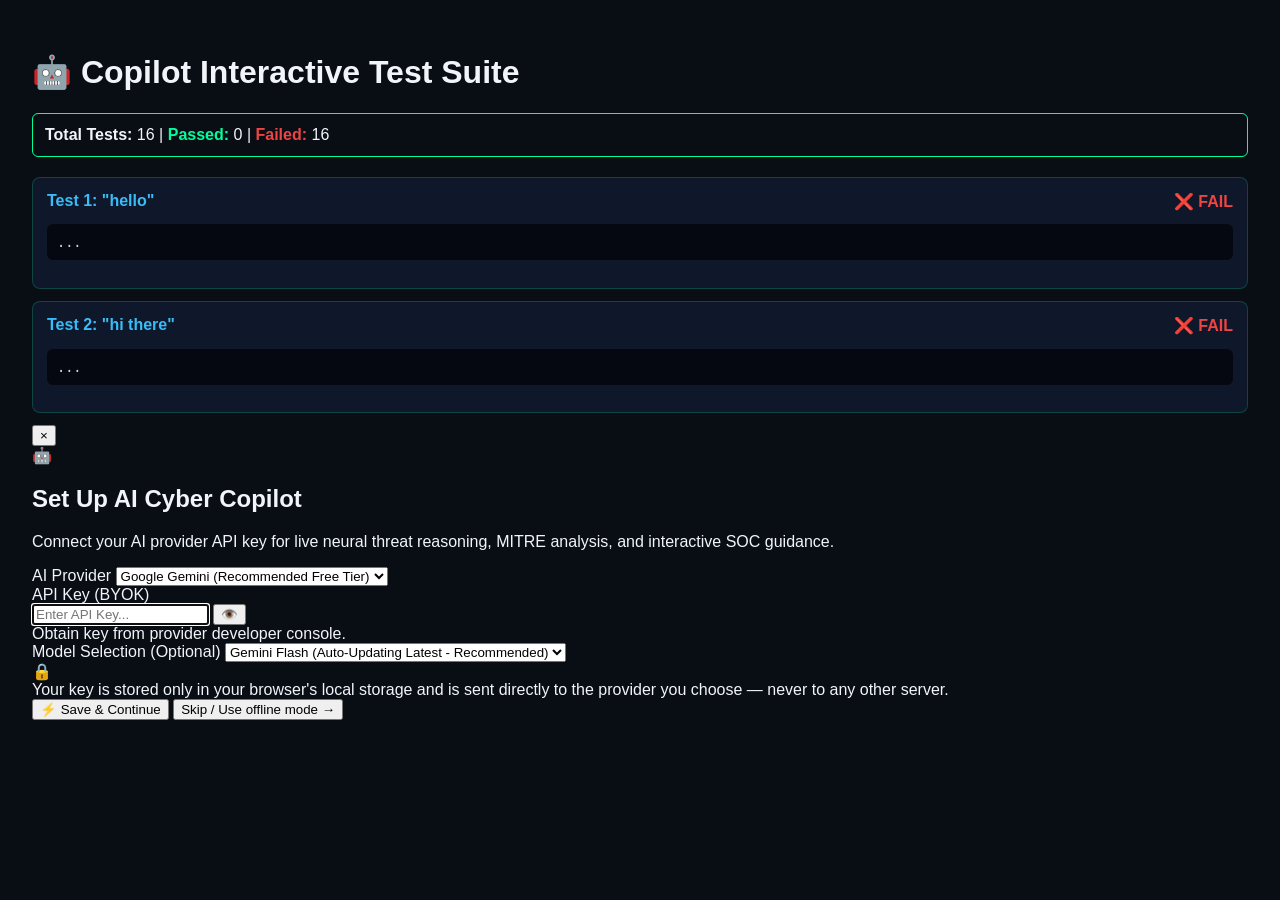
<file: test-copilot.html>
<!DOCTYPE html>
<html lang="en">
<head>
    <meta charset="UTF-8">
    <title>Phish-Guard AI Copilot Test Suite</title>
    <style>
        body { background: #090d14; color: #f1f5f9; font-family: sans-serif; padding: 24px; }
        .test-card { background: #0f172a; border: 1px solid rgba(0,255,156,0.2); border-radius: 8px; padding: 14px; margin-bottom: 12px; }
        .pass { color: #00ff9c; font-weight: bold; }
        .fail { color: #ef4444; font-weight: bold; }
        .query-label { color: #38bdf8; font-weight: 600; }
        .badge { display: inline-block; padding: 2px 8px; border-radius: 4px; font-size: 0.8rem; background: rgba(56,189,248,0.15); color: #38bdf8; }
        pre { background: #050811; padding: 10px; border-radius: 6px; overflow-x: auto; color: #cbd5e1; font-size: 0.85rem; }
        .summary { padding: 12px; border: 1px solid #00ff9c; border-radius: 6px; margin-bottom: 20px; }
    </style>
</head>
<body>
    <h1>🤖 Copilot Interactive Test Suite</h1>
    <div class="summary" id="summary">Running tests...</div>
    <div id="results"></div>

    <div style="position: absolute; left: -9999px; top: -9999px; width: 600px; height: 400px; overflow: hidden;">
        <div id="copilotChatFeed"></div>
        <textarea id="copilotInput"></textarea>
        <button id="btnCopilotSend"></button>
        <button id="btnCopilotClear"></button>
        <button id="btnCopilotExport"></button>
        <span id="copilotEngineBadge"></span>
        <button id="btnCtxScan"></button>
        <button id="btnCtxHeader"></button>
        <button id="btnCtxIoc"></button>
        <button id="btnCtxPlaybook"></button>
    </div>

    <script src="copilot.js"></script>
    <script>
        document.addEventListener('DOMContentLoaded', async () => {
            if (window.PhishGuardCopilot && window.PhishGuardCopilot.init) {
                window.PhishGuardCopilot.init();
            }

            const tests = [
                { q: "hello", must: ["Phish-Guard AI Cyber Copilot"], forbid: ["Regarding your inquiry", "Threat Landscape: Social"] },
                { q: "hi there", must: ["Phish-Guard AI Cyber Copilot"], forbid: ["Regarding your inquiry"] },
                { q: "good morning", must: ["Phish-Guard AI Cyber Copilot"], forbid: ["Regarding your inquiry"] },
                { q: "what ai model are you using", must: ["Phish-Guard AI Copilot", "Gemini", "OpenAI"], forbid: ["Regarding your inquiry"] },
                { q: "who are you", must: ["Phish-Guard AI Copilot", "Zero-Key"], forbid: ["Regarding your inquiry"] },
                { q: "how do you work", must: ["Phish-Guard AI Copilot"], forbid: ["Regarding your inquiry"] },
                { q: "thank you so much", must: ["welcome"], forbid: ["Regarding your inquiry"] },
                { q: "awesome got it", must: ["welcome"], forbid: ["Regarding your inquiry"] },
                { q: "Explain how SPF, DKIM, and DMARC prevent spoofing", must: ["Email Authentication", "SPF", "DKIM", "DMARC"], forbid: ["Regarding your inquiry"] },
                { q: "How does HTML Smuggling work?", must: ["HTML Smuggling", "Blob", "Base64"], forbid: ["Regarding your inquiry"] },
                { q: "What are containment steps for AitM session token hijacking?", must: ["Immediate Containment", "Revoke-AzureADUserAllRefreshToken"], forbid: ["Regarding your inquiry"] },
                { q: "How do IDN homograph and Punycode attacks trick victims?", must: ["IDN Homograph", "Punycode"], forbid: ["Regarding your inquiry"] },
                { q: "Deconstruct psychological urgency triggers in phishing", must: ["Psychological Weaponization", "Cognitive Biases"], forbid: ["Regarding your inquiry"] },
                { q: "Explain MITRE ATT&CK phishing techniques", must: ["MITRE ATT&CK", "T1566"], forbid: ["Regarding your inquiry"] },
                { q: "Can you provide Sigma and KQL detection rules for phishing?", must: ["KQL", "Sigma"], forbid: ["Regarding your inquiry"] },
                { q: "How does Quishing QR code phishing work?", must: ["Quishing", "QR Code"], forbid: ["Regarding your inquiry"] }
            ];

            const resultsDiv = document.getElementById('results');
            let passCount = 0;

            for (let i = 0; i < tests.length; i++) {
                const t = tests[i];
                const input = document.getElementById('copilotInput');
                input.value = t.q;
                document.getElementById('copilotChatFeed').innerHTML = '';
                document.getElementById('btnCopilotSend').click();

                await new Promise(r => setTimeout(r, 450));

                const msgs = document.querySelectorAll('.copilot-msg-body');
                const lastMsg = msgs.length > 1 ? msgs[msgs.length - 1] : (msgs[0] || null);
                const text = lastMsg ? (lastMsg.textContent || lastMsg.innerText || '') : '';
                
                const passMust = t.must.every(m => text.toLowerCase().includes(m.toLowerCase()));
                const passForbid = t.forbid.every(f => !text.toLowerCase().includes(f.toLowerCase()));
                const ok = passMust && passForbid && text.length > 0;

                if (ok) passCount++;

                const el = document.createElement('div');
                el.className = 'test-card';
                el.innerHTML = `
                    <div style="display:flex;justify-content:space-between;">
                        <span class="query-label">Test ${i+1}: "${t.q}"</span>
                        <span class="${ok ? 'pass' : 'fail'}">${ok ? '✅ PASS' : '❌ FAIL'}</span>
                    </div>
                    <pre>${escapeHtml(text.slice(0, 240))}...</pre>
                `;
                resultsDiv.appendChild(el);

                document.getElementById('summary').innerHTML = `<strong>Total Tests:</strong> ${tests.length} | <strong class="pass">Passed:</strong> ${passCount} | <strong class="${tests.length - passCount > 0 ? 'fail' : 'pass'}">Failed:</strong> ${tests.length - passCount}`;
            }

            function escapeHtml(s) {
                return (s || '').replace(/&/g, '&amp;').replace(/</g, '&lt;').replace(/>/g, '&gt;');
            }
        });
    </script>
</body>
</html>
</file>
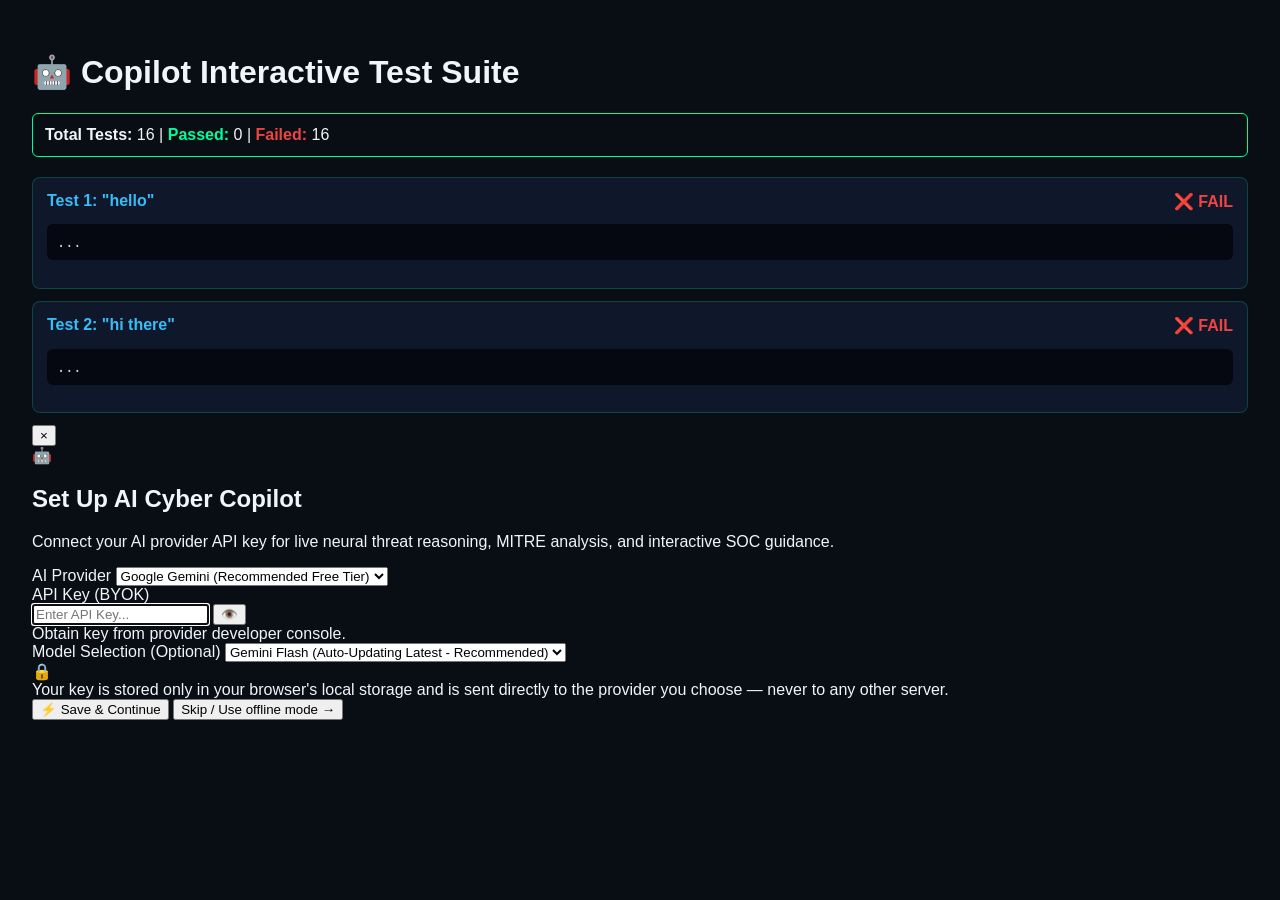
<file: phish-guard-app/test-copilot.html>
<!DOCTYPE html>
<html lang="en">
<head>
    <meta charset="UTF-8">
    <title>Phish-Guard AI Copilot Test Suite</title>
    <style>
        body { background: #090d14; color: #f1f5f9; font-family: sans-serif; padding: 24px; }
        .test-card { background: #0f172a; border: 1px solid rgba(0,255,156,0.2); border-radius: 8px; padding: 14px; margin-bottom: 12px; }
        .pass { color: #00ff9c; font-weight: bold; }
        .fail { color: #ef4444; font-weight: bold; }
        .query-label { color: #38bdf8; font-weight: 600; }
        .badge { display: inline-block; padding: 2px 8px; border-radius: 4px; font-size: 0.8rem; background: rgba(56,189,248,0.15); color: #38bdf8; }
        pre { background: #050811; padding: 10px; border-radius: 6px; overflow-x: auto; color: #cbd5e1; font-size: 0.85rem; }
        .summary { padding: 12px; border: 1px solid #00ff9c; border-radius: 6px; margin-bottom: 20px; }
    </style>
</head>
<body>
    <h1>🤖 Copilot Interactive Test Suite</h1>
    <div class="summary" id="summary">Running tests...</div>
    <div id="results"></div>

    <div style="position: absolute; left: -9999px; top: -9999px; width: 600px; height: 400px; overflow: hidden;">
        <div id="copilotChatFeed"></div>
        <textarea id="copilotInput"></textarea>
        <button id="btnCopilotSend"></button>
        <button id="btnCopilotClear"></button>
        <button id="btnCopilotExport"></button>
        <span id="copilotEngineBadge"></span>
        <button id="btnCtxScan"></button>
        <button id="btnCtxHeader"></button>
        <button id="btnCtxIoc"></button>
        <button id="btnCtxPlaybook"></button>
    </div>

    <script src="copilot.js"></script>
    <script>
        document.addEventListener('DOMContentLoaded', async () => {
            if (window.PhishGuardCopilot && window.PhishGuardCopilot.init) {
                window.PhishGuardCopilot.init();
            }

            const tests = [
                { q: "hello", must: ["Phish-Guard AI Cyber Copilot"], forbid: ["Regarding your inquiry", "Threat Landscape: Social"] },
                { q: "hi there", must: ["Phish-Guard AI Cyber Copilot"], forbid: ["Regarding your inquiry"] },
                { q: "good morning", must: ["Phish-Guard AI Cyber Copilot"], forbid: ["Regarding your inquiry"] },
                { q: "what ai model are you using", must: ["Phish-Guard AI Copilot", "Gemini", "OpenAI"], forbid: ["Regarding your inquiry"] },
                { q: "who are you", must: ["Phish-Guard AI Copilot", "Zero-Key"], forbid: ["Regarding your inquiry"] },
                { q: "how do you work", must: ["Phish-Guard AI Copilot"], forbid: ["Regarding your inquiry"] },
                { q: "thank you so much", must: ["welcome"], forbid: ["Regarding your inquiry"] },
                { q: "awesome got it", must: ["welcome"], forbid: ["Regarding your inquiry"] },
                { q: "Explain how SPF, DKIM, and DMARC prevent spoofing", must: ["Email Authentication", "SPF", "DKIM", "DMARC"], forbid: ["Regarding your inquiry"] },
                { q: "How does HTML Smuggling work?", must: ["HTML Smuggling", "Blob", "Base64"], forbid: ["Regarding your inquiry"] },
                { q: "What are containment steps for AitM session token hijacking?", must: ["Immediate Containment", "Revoke-AzureADUserAllRefreshToken"], forbid: ["Regarding your inquiry"] },
                { q: "How do IDN homograph and Punycode attacks trick victims?", must: ["IDN Homograph", "Punycode"], forbid: ["Regarding your inquiry"] },
                { q: "Deconstruct psychological urgency triggers in phishing", must: ["Psychological Weaponization", "Cognitive Biases"], forbid: ["Regarding your inquiry"] },
                { q: "Explain MITRE ATT&CK phishing techniques", must: ["MITRE ATT&CK", "T1566"], forbid: ["Regarding your inquiry"] },
                { q: "Can you provide Sigma and KQL detection rules for phishing?", must: ["KQL", "Sigma"], forbid: ["Regarding your inquiry"] },
                { q: "How does Quishing QR code phishing work?", must: ["Quishing", "QR Code"], forbid: ["Regarding your inquiry"] }
            ];

            const resultsDiv = document.getElementById('results');
            let passCount = 0;

            for (let i = 0; i < tests.length; i++) {
                const t = tests[i];
                const input = document.getElementById('copilotInput');
                input.value = t.q;
                document.getElementById('copilotChatFeed').innerHTML = '';
                document.getElementById('btnCopilotSend').click();

                await new Promise(r => setTimeout(r, 450));

                const msgs = document.querySelectorAll('.copilot-msg-body');
                const lastMsg = msgs.length > 1 ? msgs[msgs.length - 1] : (msgs[0] || null);
                const text = lastMsg ? (lastMsg.textContent || lastMsg.innerText || '') : '';
                
                const passMust = t.must.every(m => text.toLowerCase().includes(m.toLowerCase()));
                const passForbid = t.forbid.every(f => !text.toLowerCase().includes(f.toLowerCase()));
                const ok = passMust && passForbid && text.length > 0;

                if (ok) passCount++;

                const el = document.createElement('div');
                el.className = 'test-card';
                el.innerHTML = `
                    <div style="display:flex;justify-content:space-between;">
                        <span class="query-label">Test ${i+1}: "${t.q}"</span>
                        <span class="${ok ? 'pass' : 'fail'}">${ok ? '✅ PASS' : '❌ FAIL'}</span>
                    </div>
                    <pre>${escapeHtml(text.slice(0, 240))}...</pre>
                `;
                resultsDiv.appendChild(el);

                document.getElementById('summary').innerHTML = `<strong>Total Tests:</strong> ${tests.length} | <strong class="pass">Passed:</strong> ${passCount} | <strong class="${tests.length - passCount > 0 ? 'fail' : 'pass'}">Failed:</strong> ${tests.length - passCount}`;
            }

            function escapeHtml(s) {
                return (s || '').replace(/&/g, '&amp;').replace(/</g, '&lt;').replace(/>/g, '&gt;');
            }
        });
    </script>
</body>
</html>
</file>
